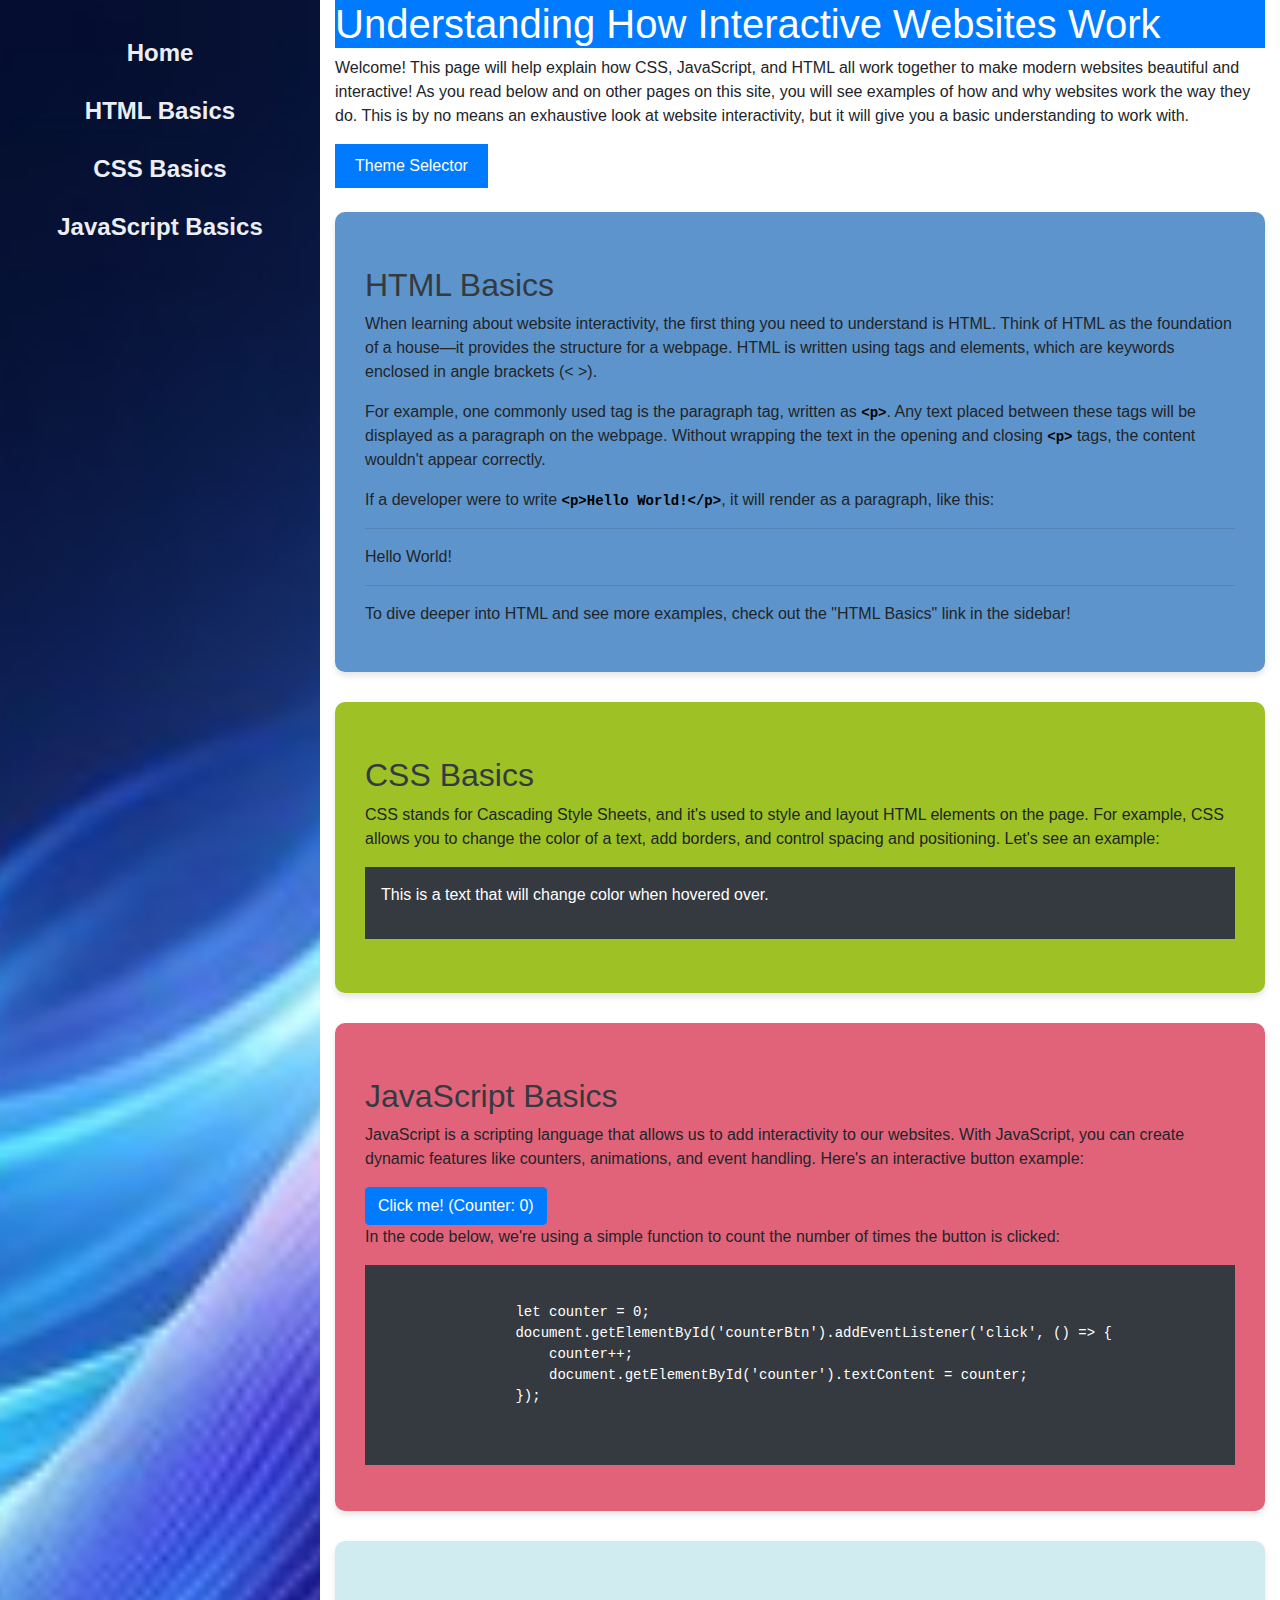
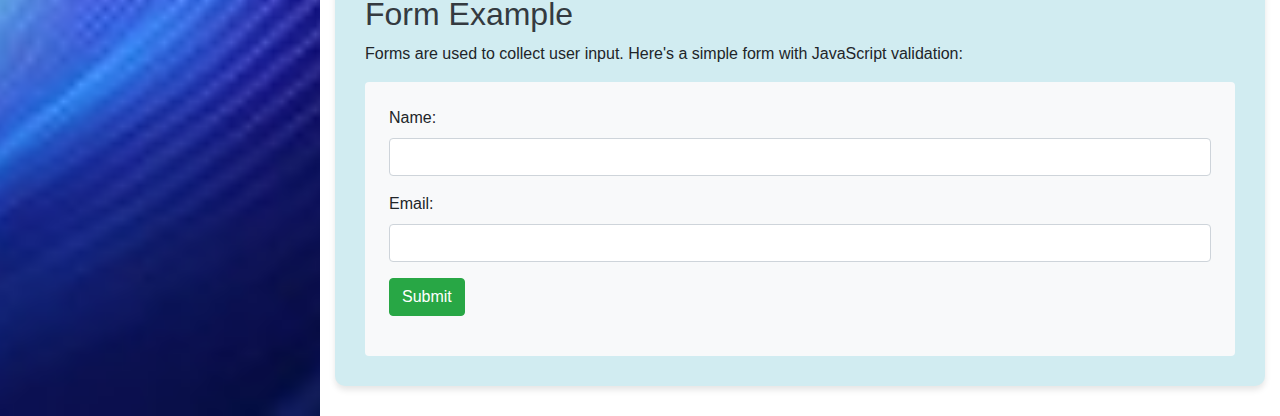
<file: index.html>
<!DOCTYPE html>
<html lang="en"> 
  <head>
    <meta charset="utf-8">
    <meta name="viewport" content="width=device-width, initial-scale=1.0">
     <!-- Bootstrap CSS -->
     <link rel="stylesheet" href="./assets/style.css">
     <link href="https://stackpath.bootstrapcdn.com/bootstrap/4.5.2/css/bootstrap.min.css" rel="stylesheet">
    
    <title>Interactive Web Development Intro</title>
    
  </head>


  <body>
    <div class="container-fluid">
      <div class="row">
      <aside class="sidebar col-md-3 p-4" style="font-size: 4.5rem;">
        <ul class = "list-unstyled">
          <li><a href="index.html" class="btn btn-link">Home</a></li>
          <li><a href="basics.html" class="btn btn-link">HTML Basics</a></li>
          <li><a href="css.html" class="btn btn-link">CSS Basics</a></li>
          <li><a href="script.html" class="btn btn-link">JavaScript Basics</a></li>
        </ul>
      </aside>


      <main class="content col-md-9">
        <h1 class="bg-primary text-white">Understanding How Interactive Websites Work</h1>
        <p>
          Welcome! This page will help explain how CSS, JavaScript, and HTML all
          work together to make modern websites beautiful and interactive! As you read below and on other pages on this site, 
          you will see examples of how and why websites work the way they do. This is by no means an exhaustive look at 
          website interactivity, but it will give you a basic understanding to work with. 
        </p>

        <button id="mode-toggle" class="mb-4">Theme Selector</button>
      

        <div id="html" class="content-block">
          <h2 id="html" class="mt-4">HTML Basics</h2>
          <p>When learning about website interactivity, the first thing you need to understand is HTML. Think of HTML as the foundation of a house—it provides the structure for a webpage. HTML is written using tags and elements, which are keywords enclosed in angle brackets (&lt; &gt;).</p>
      
          <p>For example, one commonly used tag is the paragraph tag, written as <code style="color: black; font-weight: bold;">&lt;p&gt;</code>. Any text placed between these tags will be displayed as a paragraph on the webpage. Without wrapping the text in the opening and closing <code style="color: black; font-weight: bold;">&lt;p&gt;</code> tags, the content wouldn't appear correctly.</p>
      
          <p>If a developer were to write <code style="color: black; font-weight: bold;">&lt;p&gt;Hello World!&lt;/p&gt;</code>, it will render as a paragraph, like this:</p>
         
          <section>

            <hr>
            <p>Hello World!</p>
            <hr>
          </section>
          

          <p>To dive deeper into HTML and see more examples, check out the "HTML Basics" link in the sidebar!</p>
        </div>  

        <div id="css" class="content-block">
          <h2 id="css" class="mt-4">CSS Basics</h2>
          <p>
            CSS stands for Cascading Style Sheets, and it's used to style and layout HTML elements on the page. For example, CSS allows you to change the color of a text, add borders, and control spacing and positioning. Let's see an example:
          </p>
          <div class="css-example p-3 mb-4 bg-dark">
            <p>This is a text that will change color when hovered over.</p>
          </div>
        </div> 


        <div id="javascript" class="content-block">
            <h2 id="javascript" class="mt-4">JavaScript Basics</h2>
            <p>
              JavaScript is a scripting language that allows us to add interactivity to our websites. With JavaScript, you can create dynamic features like counters, animations, and event handling. Here's an interactive button example:
            </p>
            
            <button id="counterBtn" class="btn btn-primary" role="button" aria-label="Click to increase counter">
              Click me! (Counter: <span id="counter">0</span>)
            </button>

            <p>In the code below, we're using a simple function to count the number of times the button is clicked:</p>
            <pre class="bg-dark text-white p-3">
              <code>
                let counter = 0;
                document.getElementById('counterBtn').addEventListener('click', () => {
                    counter++;
                    document.getElementById('counter').textContent = counter;
                });
              </code>
            </pre>
        </div>
        
        <div id="form" class="content-block">
            <h2 id="form" class="mt-4">Form Example</h2>
            <p>Forms are used to collect user input. Here's a simple form with JavaScript validation:</p>

            <form id="exampleForm" class="bg-light p-4 rounded needs-validation" novalidate>
              <div class="form-group">
                <label for="name">Name:</label>
                <input type="text" id="name" name="name" class="form-control" required>
                <div class="invalid-feedback">Please provide your name.</div>
              </div>
              <div class="form-group"> 
                <label for="email">Email:</label>
                <input type="email" id="email" name="email" class="form-control" required>
                <div class="invalid-feedback">Please provide a valid email address.</div>
              </div>
                <button type="submit" class="btn btn-success">Submit</button>
                <p id="formMessage" class="mt-3"></p>
            </form>

            <!-- Modal for Success Message -->
            <div class="modal fade" id="successModal" tabindex="-1" role="dialog" aria-labelledby="successModalLabel" aria-hidden="true">
            <div class="modal-dialog" role="document">
              <div class="modal-content">
                <div class="modal-header">
                  <h5 class="modal-title" id="successModalLabel">Form Submission Successful</h5>
                  <button type="button" class="close" data-dismiss="modal" aria-label="Close">
                    <span aria-hidden="true">&times;</span>
                  </button>
                </div>
                <div class="modal-body">
                  Your form has been successfully submitted!
                </div>
                <div class="modal-footer">
                  <button type="button" class="btn btn-secondary" data-dismiss="modal">Close</button>
                </div>
              </div>
            </div>
        </div>


        <script>
          // Bootstrap's validation will work on submit, no need for custom JS here
          // Bootstrap validation triggers when you submit the form
          (function () {
            'use strict';
            window.addEventListener('load', function () {
              var forms = document.getElementsByClassName('needs-validation');
              Array.prototype.filter.call(forms, function (form) {
                form.addEventListener('submit', function (event) {

                  // Check if the form is valid
                  if (form.checkValidity() === false) {
                      event.preventDefault(); // Prevent submission if invalid
                      event.stopPropagation();
                    } else {
                      // If form is valid, show the success modal
                      event.preventDefault(); // Prevent default form submission (so page doesn't reload)
                      $('#successModal').modal('show'); // Show the Bootstrap modal
                    }
                  form.classList.add('was-validated');
                }, false);
              });
            }, false);
          })();
        </script>
      </main>
    </div>
  </div>

    <script src="./assets/script.js"></script>

    <!-- Bootstrap JS and Popper.js -->
    <script src="https://code.jquery.com/jquery-3.5.1.slim.min.js"></script>
    <script src="https://cdn.jsdelivr.net/npm/@popperjs/core@2.5.4/dist/umd/popper.min.js"></script>
    <script src="https://stackpath.bootstrapcdn.com/bootstrap/4.5.2/js/bootstrap.min.js"></script>
  </body>
</html>
</file>
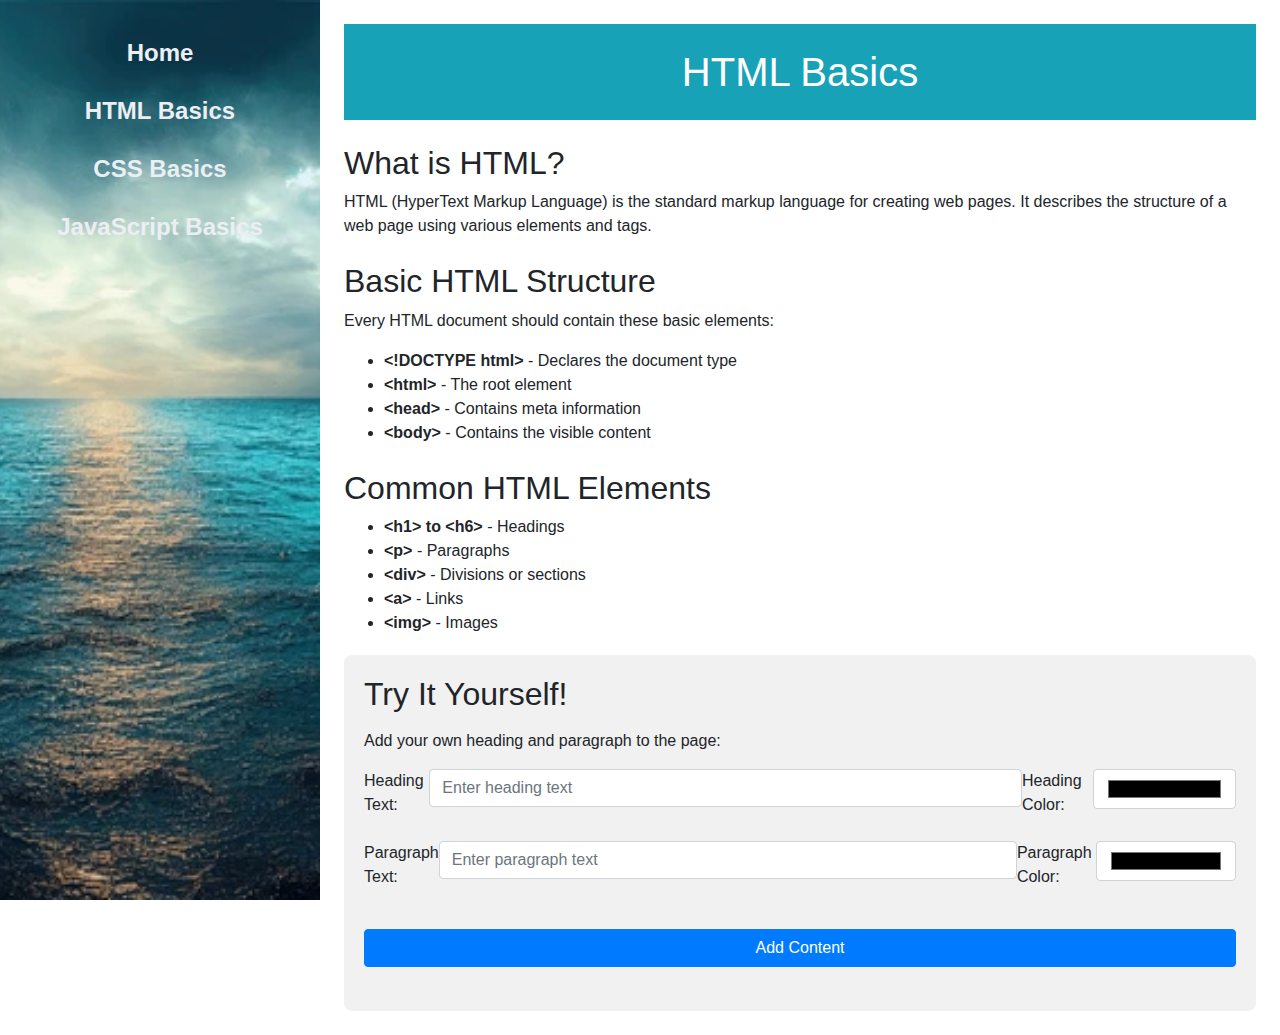
<file: basics.html>
<!DOCTYPE html>
<html lang="en">
<head>
    <meta charset="UTF-8">
    <meta name="viewport" content="width=device-width, initial-scale=1.0">
    <title>HTML Basics</title>
    <link href="https://stackpath.bootstrapcdn.com/bootstrap/4.5.2/css/bootstrap.min.css" rel="stylesheet">
    <link rel="stylesheet" href="./assets/basics.css">
    <style>
    
    </style>
</head>
<body>
    <div class="container-fluid">
        <div class="row">  
        
            <aside class="sidebar col-md-3 p-4">
                <ul class="list-unstyled">
                    <li><a href="index.html" class="btn btn-link">Home</a></li>
                    <li><a href="basics.html" class="btn btn-link">HTML Basics</a></li>
                    <li><a href="css.html" class="btn btn-link">CSS Basics</a></li>
                    <li><a href="script.html" class="btn btn-link">JavaScript Basics</a></li>
                </ul>
            </aside> 

            <main class="col-md-9 p-4">
                <h1 class="bg-info text-white text-center py-4">HTML Basics</h1>
                
                <section class="mt-4">
                    <h2>What is HTML?</h2>
                    <p>HTML (HyperText Markup Language) is the standard markup language for creating web pages. It describes the structure of a web page using various elements and tags.</p>
                </section>

                <section class="mt-4">
                    <h2>Basic HTML Structure</h2>
                    <p>Every HTML document should contain these basic elements:</p>
                    <ul>
                        <li><strong>&lt;!DOCTYPE html&gt;</strong> - Declares the document type</li>
                        <li><strong>&lt;html&gt;</strong> - The root element</li>
                        <li><strong>&lt;head&gt;</strong> - Contains meta information</li>
                        <li><strong>&lt;body&gt;</strong> - Contains the visible content</li>
                    </ul>
                </section>

                <section class="mt-4">
                    <h2>Common HTML Elements</h2>
                    <ul>
                        <li><strong>&lt;h1&gt; to &lt;h6&gt;</strong> - Headings</li>
                        <li><strong>&lt;p&gt;</strong> - Paragraphs</li>
                        <li><strong>&lt;div&gt;</strong> - Divisions or sections</li>
                        <li><strong>&lt;a&gt;</strong> - Links</li>
                        <li><strong>&lt;img&gt;</strong> - Images</li>
                    </ul>
                </section>

                <section class="input-section">
                    <h2>Try It Yourself!</h2>
                    <p>Add your own heading and paragraph to the page:</p>
                
                    <!-- Heading and color input side by side -->
                    <div class="d-flex mb-3">
                        <label for="headingInput">Heading Text:</label>
                        <input type="text" id="headingInput" class="input-field form-control" placeholder="Enter heading text">
                        <label for="headingColor">Heading Color:</label>
                        <input type="color" id="headingColor" class="input-field form-control ms-2" title="Choose heading color" style="width: 200px; height: 40px;">
                    </div>
                
                    <!-- Paragraph and color input side by side -->
                    <div class="d-flex mb-3">
                        <label for="paragraphInput">Paragraph Text:</label>
                        <input type="text" id="paragraphInput" class="input-field form-control" placeholder="Enter paragraph text">
                        <label for="paragraphColor">Paragraph Color:</label>
                        <input type="color" id="paragraphColor" class="input-field form-control ms-2" title="Choose paragraph color" style="width: 200px; height: 40px;">
                    </div>
                    
                    <button onclick="addContent()" class="btn btn-primary mt-3">Add Content</button>
                    
                    <div id="dynamic-content" class="mt-4"></div>
                
                </section>
        
            </main>
        </div>    
    </div>


    <script>
        function addContent() {
            var headingText = document.getElementById('headingInput').value;
            var paragraphText = document.getElementById('paragraphInput').value;
            var headingColor = document.getElementById('headingColor').value;
            var paragraphColor = document.getElementById('paragraphColor').value;

            var newContent = '<h3 style="color:' + headingColor + ';">' + headingText + '</h3>';
            newContent += '<p style="color:' + paragraphColor + ';">' + paragraphText + '</p>';

            document.getElementById('dynamic-content').innerHTML = newContent;
        }
    </script>

    <!-- Bootstrap JS and Popper.js -->
    <script src="https://code.jquery.com/jquery-3.5.1.slim.min.js"></script>
    <script src="https://cdn.jsdelivr.net/npm/@popperjs/core@2.5.4/dist/umd/popper.min.js"></script>
    <script src="https://stackpath.bootstrapcdn.com/bootstrap/4.5.2/js/bootstrap.min.js"></script>

    <script src="./assets/script.js"></script>
   
</body>
</html>
</file>
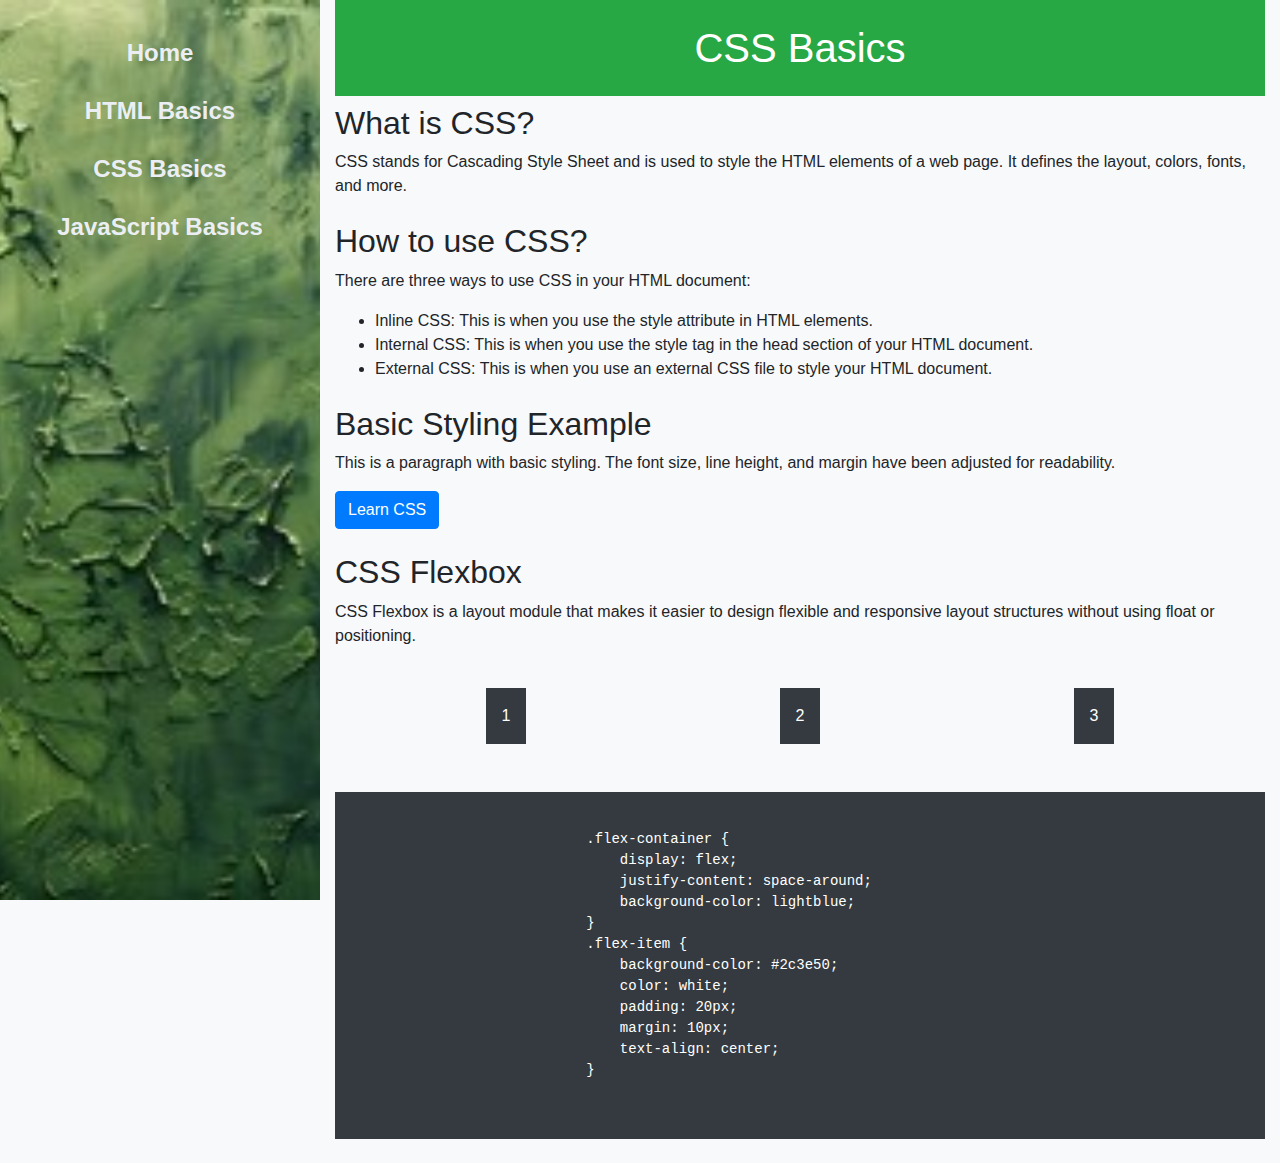
<file: css.html>
<!DOCTYPE html>
<html lang="en">
<head>
    <meta charset="UTF-8">
    <meta name="viewport" content="width=device-width, initial-scale=1.0">
    <!-- Bootstrap CSS -->
    <link href="https://stackpath.bootstrapcdn.com/bootstrap/4.5.2/css/bootstrap.min.css" rel="stylesheet">
    <link rel="stylesheet" href="./assets/basicCss.css">

    <title>CSS Basics</title>


    </style>
</head>
<body class="bg-light">

    <div class="container-fluid">
        <div class="row">
            <!-- Sidebar Section -->
            <aside class=" sidebar col-md-3 p-4" style="font-size: 4.5rem;">
                <ul class = "list-unstyled">
                  <li><a href="index.html" class="btn btn-link">Home</a></li>
                  <li><a href="basics.html" class="btn btn-link">HTML Basics</a></li>
                  <li><a href="css.html" class="btn btn-link">CSS Basics</a></li>
                  <li><a href="script.html" class="btn btn-link">JavaScript Basics</a></li>
                </ul>
              </aside>
   

            <!-- Main Content Section -->
            <main class="col-md-9">
                <h1 class="bg-success text-white text-center py-4">CSS Basics</h1>
                <section id="css" class="mb-4">
                    <h2>What is CSS?</h2>
                    <p>CSS stands for Cascading Style Sheet and is used to style the HTML elements of a web page. It defines the layout, colors, fonts, and more.</p>
                </section>

                <section class="mb-4">
                    <h2>How to use CSS?</h2>
                    <p>There are three ways to use CSS in your HTML document:</p>
                    <ul>
                        <li>Inline CSS: This is when you use the style attribute in HTML elements.</li>
                        <li>Internal CSS: This is when you use the style tag in the head section of your HTML document.</li>
                        <li>External CSS: This is when you use an external CSS file to style your HTML document.</li>
                    </ul>
                </section>

                <section class="mb-4">
                    <h2>Basic Styling Example</h2>
                    <p>This is a paragraph with basic styling. The font size, line height, and margin have been adjusted for readability.</p>
                    <a href="https://www.w3schools.com/css/" target="_blank" class="btn btn-primary">Learn CSS</a>
                </section>

                <section class="mb-4">
                    <h2>CSS Flexbox</h2>
                    <p>CSS Flexbox is a layout module that makes it easier to design flexible and responsive layout structures without using float or positioning.</p>
                    <div class="d-flex justify-content-around bg-light p-4 mb-4">
                        <div class="p-3 bg-dark text-white">1</div>
                        <div class="p-3 bg-dark text-white">2</div>
                        <div class="p-3 bg-dark text-white">3</div>
                    </div>
                    <pre class="bg-dark text-white p-3">
                        <code>
                            .flex-container {
                                display: flex;
                                justify-content: space-around;
                                background-color: lightblue;
                            }
                            .flex-item {
                                background-color: #2c3e50;
                                color: white;
                                padding: 20px;
                                margin: 10px;
                                text-align: center;
                            }
                        </code>
                    </pre>
                </section>
            </main>
        </div>
    </div>

    <!-- Bootstrap JS and dependencies -->
    <script src="https://code.jquery.com/jquery-3.5.1.slim.min.js"></script>
    <script src="https://cdn.jsdelivr.net/npm/@popperjs/core@2.5.4/dist/umd/popper.min.js"></script>
    <script src="https://stackpath.bootstrapcdn.com/bootstrap/4.5.2/js/bootstrap.min.js"></script>

</body>
</html>
</file>
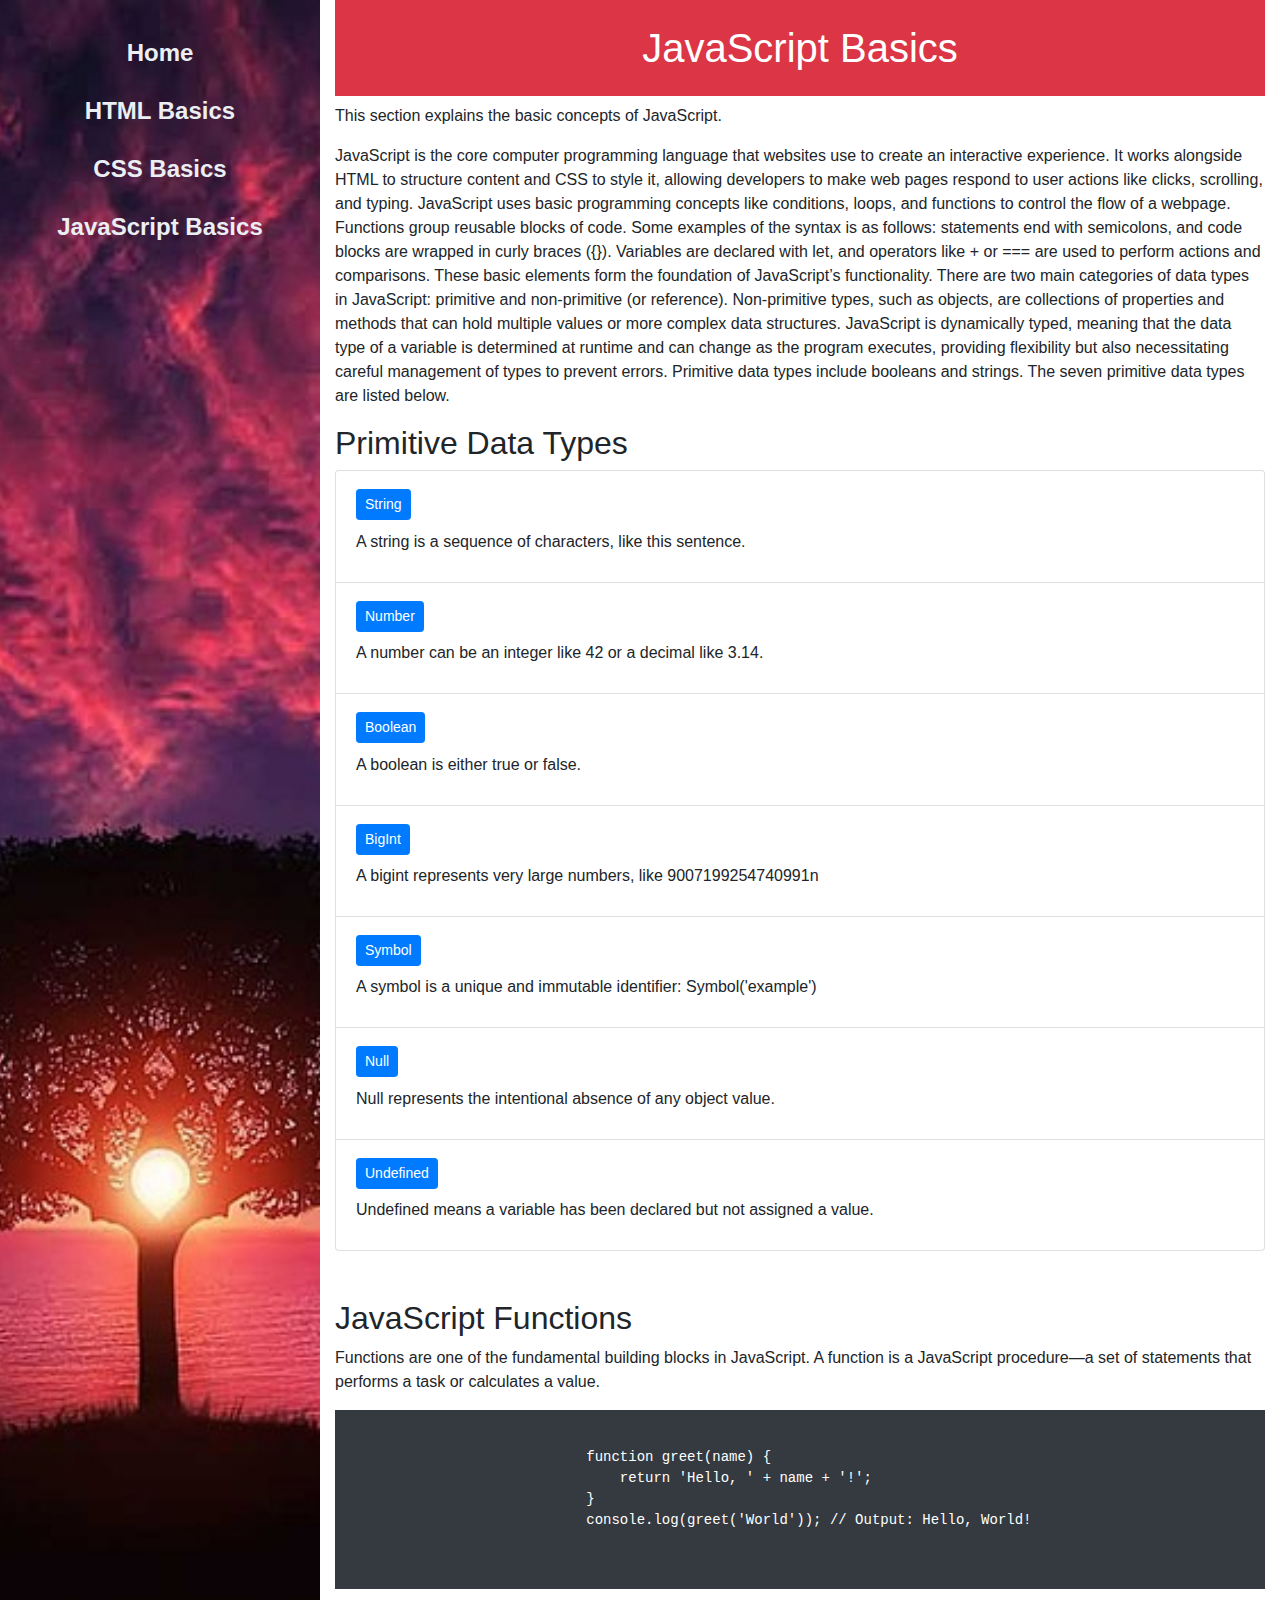
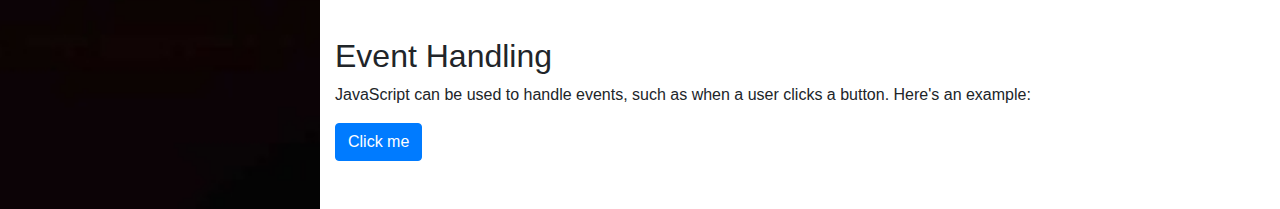
<file: script.html>
<!DOCTYPE html>
<html lang="en">
<head>
    <meta charset="UTF-8">
    <meta name="viewport" content="width=device-width, initial-scale=1.0">
    <!-- Bootstrap CSS -->
    <link href="https://stackpath.bootstrapcdn.com/bootstrap/4.5.2/css/bootstrap.min.css" rel="stylesheet">
    <link rel="stylesheet" href="./assets/js.css">

    <title>JavaScript Basics</title>
</head>
<body>
    <div class="container-fluid">
        <div class="row">
            <!-- Sidebar Section -->
            <aside class=" sidebar col-md-3 p-4" style="font-size: 4.5rem;">
                <ul class = "list-unstyled">
                  <li><a href="index.html" class="btn btn-link">Home</a></li>
                  <li><a href="basics.html" class="btn btn-link">HTML Basics</a></li>
                  <li><a href="css.html" class="btn btn-link">CSS Basics</a></li>
                  <li><a href="script.html" class="btn btn-link">JavaScript Basics</a></li>
                </ul>
              </aside>

            <main class="col-md-9">
                <h1 class="bg-danger text-white text-center py-4">JavaScript Basics</h1>
                <p>This section explains the basic concepts of JavaScript.</p>

                <p> JavaScript is the core computer programming language that websites use to create an interactive experience. It works alongside HTML to structure content and CSS to style it, allowing developers to make web pages respond to user actions like clicks, scrolling, and typing. JavaScript uses basic programming concepts like conditions, loops, and functions to control the flow of a webpage. Functions group reusable blocks of code. Some examples of the syntax is as follows: statements end with semicolons, and code blocks are wrapped in curly braces ({}). Variables are declared with let, and operators like + or === are used to perform actions and comparisons. These basic elements form the foundation of JavaScript’s functionality.
                    There are two main categories of data types in JavaScript: primitive and non-primitive (or reference). Non-primitive types, such as objects, are collections of properties and methods that can hold multiple values or more complex data structures. JavaScript is dynamically typed, meaning that the data type of a variable is determined at runtime and can change as the program executes, providing flexibility but also necessitating careful management of types to prevent errors. Primitive data types include booleans and strings. The seven primitive data types are listed below.</p>

                <h2>Primitive Data Types</h2>
                <ul class="list-group">
                    <li class="list-group-item" id="string">
                        <h2><button class="btn btn-primary btn-sm">String</button></h2>
                        <p>A string is a sequence of characters, like this sentence.</p>
                    </li>
                    <li class="list-group-item" id="number">
                        <h2><button class="btn btn-primary btn-sm">Number</button></h2>
                        <p>A number can be an integer like 42 or a decimal like 3.14.</p>
                    </li>
                    <li class="list-group-item" id="boolean">
                        <h2><button class="btn btn-primary btn-sm">Boolean</button></h2>
                        <p>A boolean is either true or false.</p>
                    </li>
                    <li class="list-group-item" id="bigint">
                        <h2><button class="btn btn-primary btn-sm">BigInt</button></h2>
                        <p>A bigint represents very large numbers, like 9007199254740991n</p>
                    </li>
                    <li class="list-group-item" id="symbol">
                        <h2><button class="btn btn-primary btn-sm">Symbol</button></h2>
                        <p>A symbol is a unique and immutable identifier: Symbol('example')</p>
                    </li>
                    <li class="list-group-item" id="null">
                        <h2><button class="btn btn-primary btn-sm">Null</button></h2>
                        <p>Null represents the intentional absence of any object value.</p>
                    </li>
                    <li class="list-group-item" id="undefined">
                        <h2><button class="btn btn-primary btn-sm">Undefined</button></h2>
                        <p>Undefined means a variable has been declared but not assigned a value.</p>
                    </li>
                </ul>

                <section class="my-5">
                    <h2>JavaScript Functions</h2>
                    <p>Functions are one of the fundamental building blocks in JavaScript. A function is a JavaScript procedure—a set of statements that performs a task or calculates a value.</p>
                    <pre class="bg-dark text-white p-3">
                        <code>
                            function greet(name) {
                                return 'Hello, ' + name + '!';
                            }
                            console.log(greet('World')); // Output: Hello, World!
                        </code>
                    </pre>
                </section>

                <section class="my-5">
                    <h2>Event Handling</h2>
                    <p>JavaScript can be used to handle events, such as when a user clicks a button. Here's an example:</p>
                    <button id="alertBtn" class="btn btn-primary">Click me</button>
                    <p id="message" class="mt-2"></p>
                   
                    <script>
                        document.getElementById('alertBtn').addEventListener('click', function() {
                            document.getElementById('message').textContent = 'Button was clicked!';
                        });
                    </script>
                </section>
            </main>
        </div>
    </div>


    <!-- Bootstrap JS and dependencies -->
    <script src="https://code.jquery.com/jquery-3.5.1.slim.min.js"></script>
    <script src="https://cdn.jsdelivr.net/npm/@popperjs/core@2.9.2/dist/umd/popper.min.js"></script>
    <script src="https://stackpath.bootstrapcdn.com/bootstrap/4.5.2/js/bootstrap.min.js"></script>
    <script src="./assets/script.js"></script>
</body>
</html>
</file>
<file: assets/basics.css>
/* Custom styling for the sidebar */


.sidebar {
    background-image: url('./images/basics.png'); /* Ensure correct path */
    background-size: cover; /* Fill the sidebar with the image */
    background-position: center; /* Center the background image */
    background-repeat: no-repeat; /* Don't repeat the image */
    color: white; /* White text color for better contrast */
    padding: 20px; /* Add some padding */
    min-height: 100vh; /* Ensure it stretches to full viewport height */
  }
  


.sidebar {
    background-color: #f8f9fa;
    height: 100vh;
    padding-top: 20px;
}
.sidebar a {
    font-size: 1.5rem;
    display: block;
    padding: 10px;
    font-weight: bold;
    color: #ebeff4; /* Blue color for the sidebar links */
}


.sidebar a:hover {
    background-color: #007bff;
    color: white;
}

/* Custom styling for input fields */
.input-field {
    margin-bottom: 10px;
    width: 100%;
}
.input-section {
    background-color: #f1f1f1;
    padding: 20px;
    border-radius: 8px;
    margin-top: 20px;
}

.input-section h2 {
    margin-bottom: 15px;
}

.input-section button {
    width: 100%;
}

/* Dynamic content styling */
#dynamic-content {
    margin-top: 20px;
}
</file>
<file: assets/basicCss.css>
/* Custom styling for the sidebar */


.sidebar {
    background-image: url('./images/css.png'); /* Ensure correct path */
    background-size: cover; /* Fill the sidebar with the image */
    background-position: center; /* Center the background image */
    background-repeat: no-repeat; /* Don't repeat the image */
    color: white; /* White text color for better contrast */
    padding: 20px; /* Add some padding */
    min-height: 100vh; /* Ensure it stretches to full viewport height */
  }
  


.sidebar {
    background-color: #f8f9fa;
    height: 100vh;
    padding-top: 20px;
}
.sidebar a {
    font-size: 1.5rem;
    display: block;
    padding: 10px;
    font-weight: bold;
    color: #ebeff4; /* Blue color for the sidebar links */
}


.sidebar a:hover {
    background-color: #007bff;
    color: white;
}

/* Custom styling for input fields */
.input-field {
    margin-bottom: 10px;
    width: 100%;
}
.input-section {
    background-color: #f1f1f1;
    padding: 20px;
    border-radius: 8px;
    margin-top: 20px;
}

.input-section h2 {
    margin-bottom: 15px;
}

.input-section button {
    width: 100%;
}

/* Dynamic content styling */
#dynamic-content {
    margin-top: 20px;
}
</file>
<file: assets/js.css>
/* Custom styling for the sidebar */


.sidebar {
    background-image: url('./images/js.png'); /* Ensure correct path */
    background-size: cover; /* Fill the sidebar with the image */
    background-position: center; /* Center the background image */
    background-repeat: no-repeat; /* Don't repeat the image */
    color: white; /* White text color for better contrast */
    padding: 20px; /* Add some padding */
    min-height: 100vh; /* Ensure it stretches to full viewport height */
  }
  


.sidebar {
    background-color: #f8f9fa;
    padding-top: 20px;
}
.sidebar a {
    font-size: 1.5rem;
    display: block;
    padding: 10px;
    font-weight: bold;
    color: #ebeff4; /* Blue color for the sidebar links */
}


.sidebar a:hover {
    background-color: #007bff;
    color: white;
}


/* Dynamic content styling */
#dynamic-content {
    margin-top: 20px;
}
</file>
<file: assets/style.css>
.css-example p:hover {
    color: green; /* Change text color to blue (Bootstrap primary color) */
    cursor: pointer; /* Add pointer cursor to indicate interactivity */
  }

.css-example  p{
  color: white;
}

.sidebar {
  background-image: url('./images/aside.png'); /* Ensure correct path */
  background-size: cover; /* Fill the sidebar with the image */
  background-position: center; /* Center the background image */
  background-repeat: no-repeat; /* Don't repeat the image */
  color: white; /* White text color for better contrast */
  padding: 20px; /* Add some padding */
  min-height: 100vh; /* Ensure it stretches to full viewport height */
}
  


.sidebar {
    background-color: #f8f9fa;
    padding-top: 20px;
}
.sidebar a {
    font-size: 1.5rem;
    display: block;
    padding: 10px;
    font-weight: bold;
    color: #ebeff4; /* Blue color for the sidebar links */
}


.sidebar a:hover {
    background-color: #007bff;
    color: white;
}




  /* Style for each content block */
.content-block {
  padding: 30px;
  margin-bottom: 30px;
  border-radius: 10px;
  box-shadow: 0 4px 6px rgba(0, 0, 0, 0.1);
}

/* Different background colors for each section */
#html {
  background-color: #5d94cb; /* Light gray for HTML section */
}

#css {
  background-color: #9ec225; /* Lighter gray for CSS section */
}

#javascript {
  background-color: #e1637a; /* Even lighter gray for JS section */
}

#form {
  background-color: #d1ecf1; /* Light blue for Form section */
}

/* Optional: Add some spacing and rounded corners to make it look more modern */
h1, h2 {
  font-weight: bold;
  color: #343a40;
}



/* Style the button */
.btn {
  border-radius: 5px; /* Slightly rounded button */
}

/* Dynamic content styling */
#dynamic-content {
  margin-top: 20px;
}



/* Base styles for light mode */
body {
  font-family: Arial, sans-serif;
  background-color: #fff;
  color: #333;
  transition: background-color 0.3s, color 0.3s;
}

/* Button style */
button {
  padding: 10px 20px;
  font-size: 16px;
  cursor: pointer;
  background-color: #007bff;
  color: #fff;
  border: none;
  border-radius: 5px;
  transition: background-color 0.3s;
}

/* Hover effect on the button */
button:hover {
  background-color: #0056b3;
}

/* Dark mode styles */
body.dark-mode {
  background-color: #333;
  color: #fff;
}

/* Optional: Dark mode button style */
body.dark-mode button {
  background-color: #444;
}

body.dark-mode button:hover {
  background-color: #666;
}
</file>
